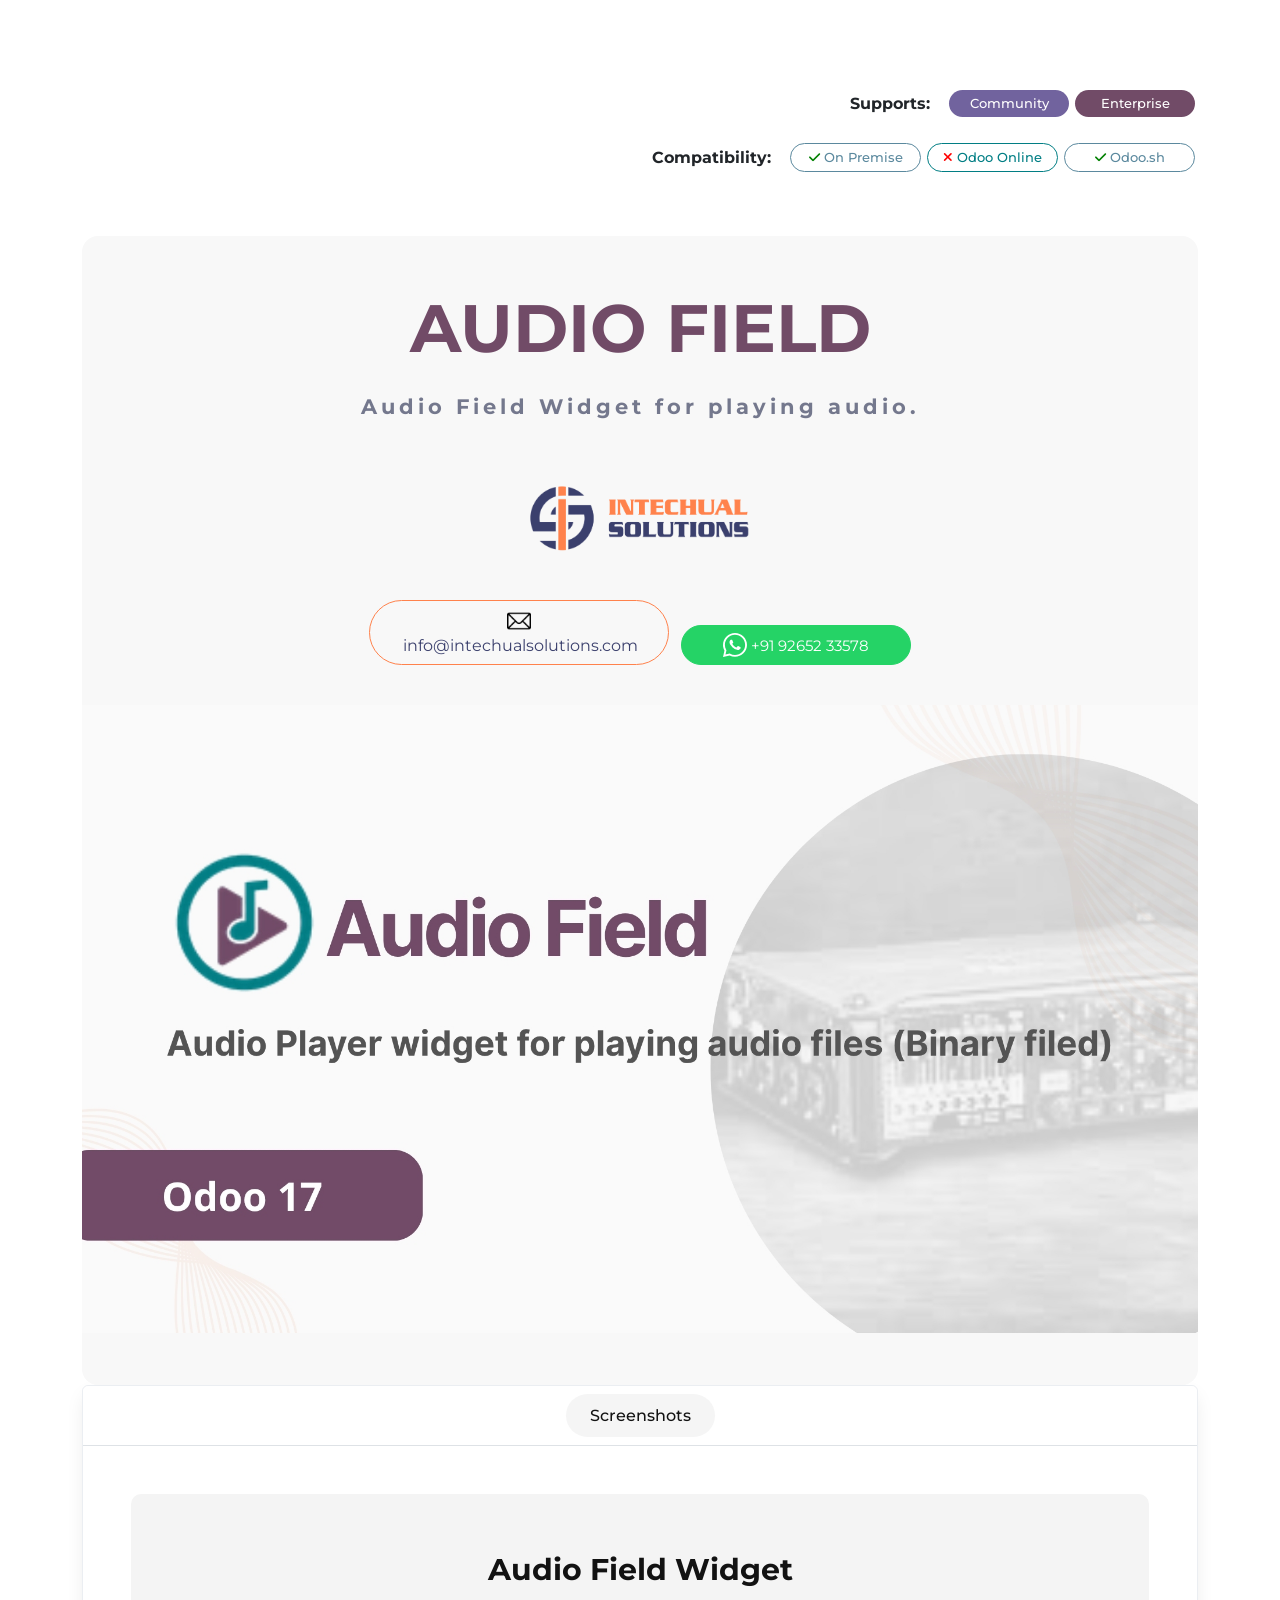
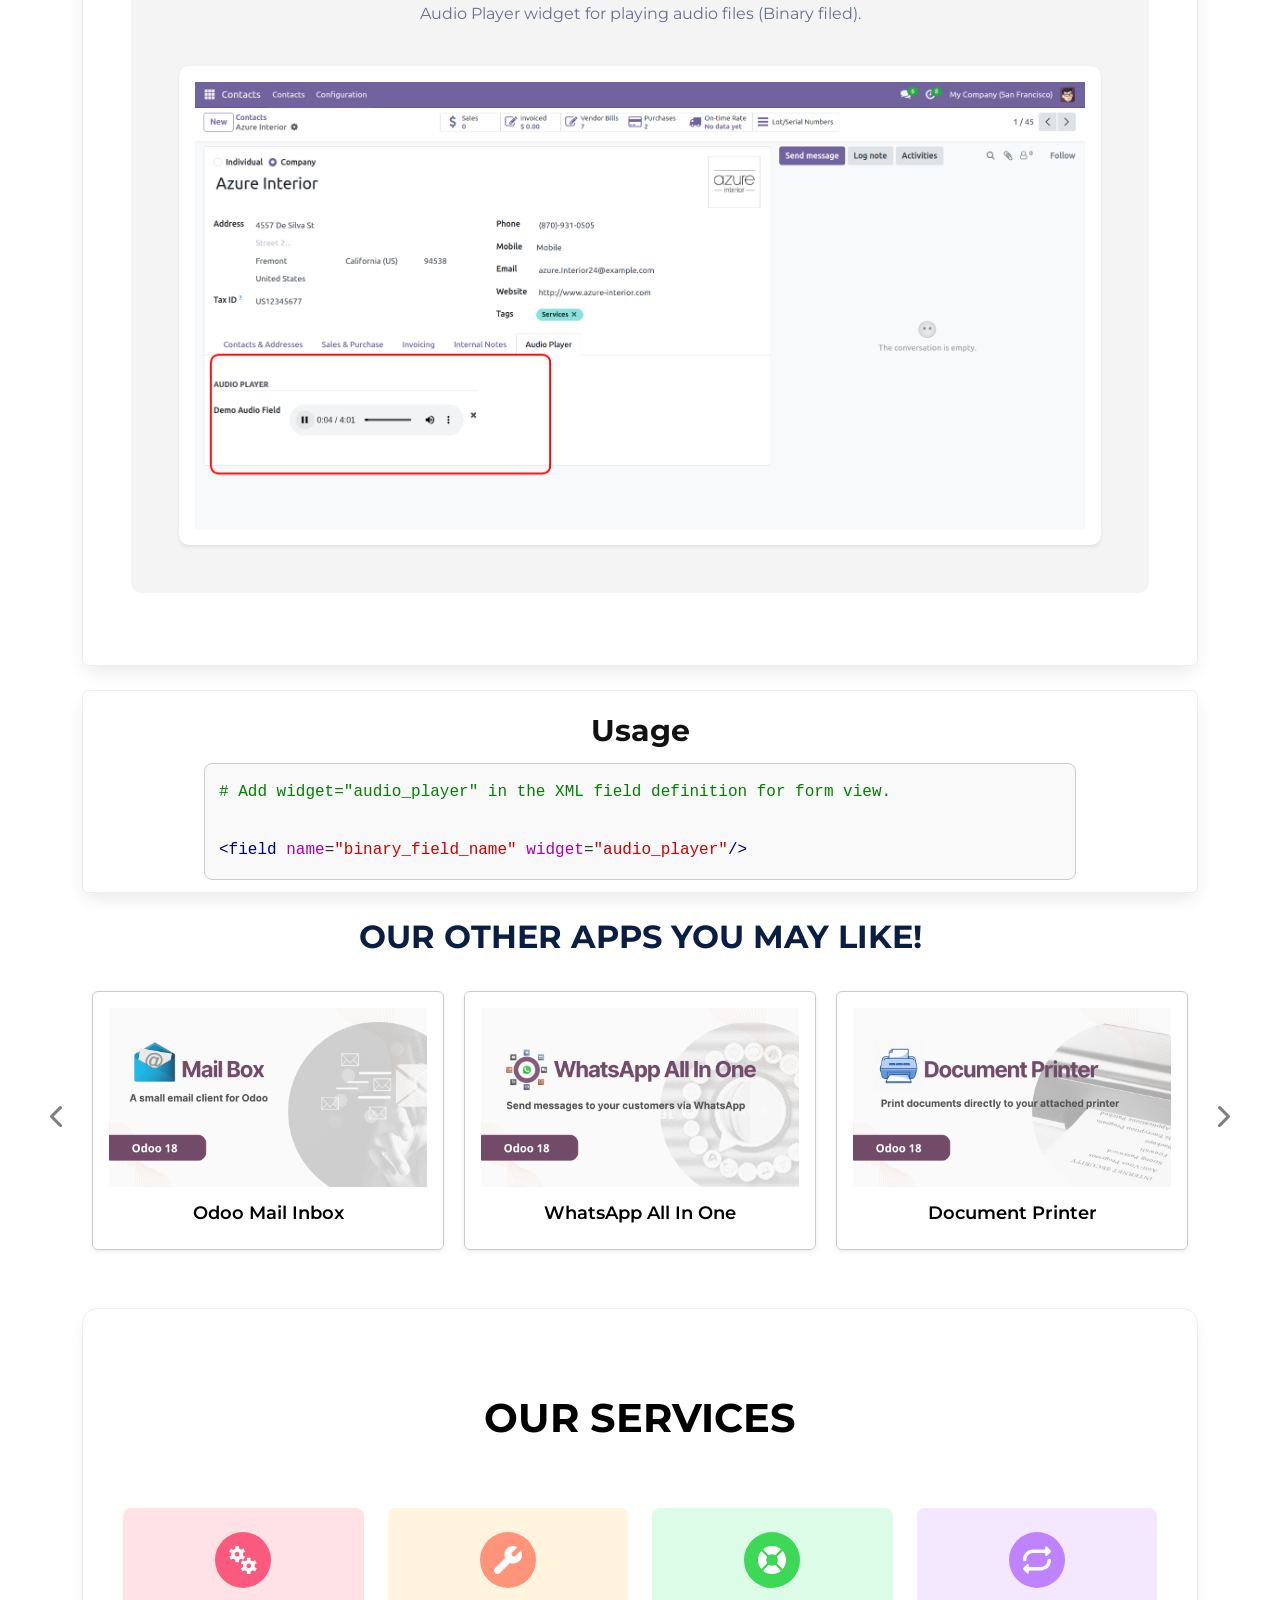
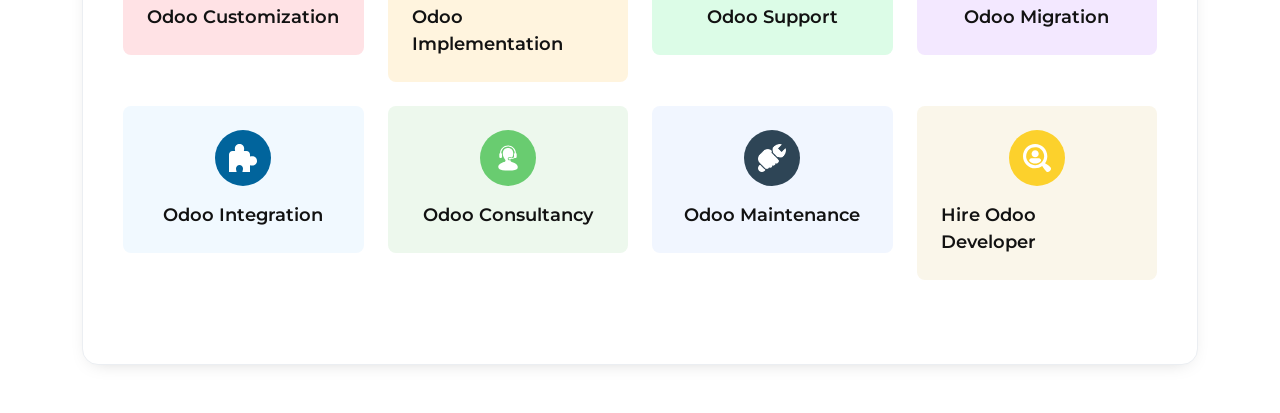
<file: custom_addons/audio_field_is/static/description/index.html>
<!DOCTYPE html>
<html lang="en">
<head>
    <meta charset="UTF-8"/>
    <meta name="viewport" content="width=device-width, initial-scale=1.0"/>
    <title>Audio Field</title>
    <link href="https://cdn.jsdelivr.net/npm/bootstrap@5.0.2/dist/css/bootstrap.min.css"
          rel="stylesheet"/>
    <link rel="preconnect" href="https://fonts.googleapis.com">
    <link rel="preconnect" href="https://fonts.gstatic.com" crossorigin>
    <link href="https://fonts.googleapis.com/css2?family=Montserrat:ital,wght@0,100..900;1,100..900&display=swap"
          rel="stylesheet">
    <link rel="stylesheet"
          href="https://cdnjs.cloudflare.com/ajax/libs/font-awesome/6.6.0/css/all.min.css"/>
    <link rel="stylesheet"
          href="https://cdnjs.cloudflare.com/ajax/libs/OwlCarousel2/2.3.4/assets/owl.carousel.min.css"/>
    <style>
        :root {
          --primary-color: #ff824c;
          --bg-white: #fff;
          --text-color: #121212;
          --text-color-light: #64728f;
        }

        body {
          font-family: "Montserrat", sans-serif;
        }

        .nav-tabs .nav-item.show .nav-link,
        .nav-tabs .nav-link.active {
          color: var(--text-color);
          font-family: Montserrat;
          font-size: 16px !important;
          font-weight: 500 !important;
          border-radius: 30px;
          line-height: normal;
          text-transform: capitalize;
          background-color: #F5F5F5;
          border: none;
          margin-bottom: 0;
          padding: 12px 24px;
        }

        .nav-tabs .nav-link:focus,
        .nav-tabs .nav-link:hover {
          border-color: transparent;
          isolation: isolate;
        }

        .nav-tabs .nav-link:focus-visible {
          border-color: transparent;
          box-shadow: none;
        }

         /* owl-carosel */
      .owl-carousel .owl-nav {
        position: absolute;
        top: 42%;
        width: 100%;
        display: flex;
        justify-content: space-between;
        transform: translateY(-42%);
      }

      .owl-carousel .owl-nav button.owl-prev {
        position: absolute;
        right: -36px;
        font-size: 28px;
        background-color: #e4e4e4;
        border-radius: 20px;
        width: 40px;
        height: 40px;
        display: flex;
        justify-content: center;
        align-items: center;
      }

      .owl-carousel .owl-nav button.owl-next {
        position: absolute;
        left: -36px;
        font-size: 28px;
        background-color: #e4e4e4;
        border-radius: 20px;
        width: 40px;
        height: 40px;
        display: flex;
        justify-content: center;
        align-items: center;

      }
    </style>
</head>
<body>
<!-- overview -->
<div class="container">
    <div class="my-5">

        <div class="tab-content" id="myTabContent1">
            <div class="supports my-5 py-3">
                <div class="row justify-content-between">
                    <div class="col-4">
                    </div>
                    <div class="col-6">
                        <div class="row" style="margin-top:10px">
                            <div class="my-3 d-flex align-items-center justify-content-end">
                                <span class="me-3"><b>Supports: </b></span>
                                <div class="text-center"
                                     style="background-color:#71639e !important; font-size:0.8rem !important; color:#fff !important; font-weight:500 !important; padding:4px !important; margin:0 3px !important; border-radius:50px !important; min-width:120px !important">
                                    Community
                                </div>
                                <div class="text-center" style="background-color:#714B67 !important; color:#fff !important; font-size:0.8rem !important; font-weight:500 !important; padding:4px !important; margin:0 3px !important; border-radius:50px !important; min-width:120px !important">
                                    Enterprise
                                </div>
                            </div>
                        </div>
                        <div class="row" style="margin-top:10px">
                            <div class="d-flex align-items-center justify-content-end">
                                <span class="me-3"><b>Compatibility: </b></span>
                                <div class="text-center col"
                                     style="font-size:0.8rem !important; color:#5B899E !important; border:1px solid #5B899E; font-weight:500 !important; padding:4px !important; margin:0 3px !important; border-radius:20px !important; min-width:120px !important">
                                    <i class="fa fa-check" style="color:green"></i> On Premise
                                </div>
                                <div class="text-center col"
                                     style="border:1px solid #017E84; font-size:0.8rem !important; color:#017E84 !important; font-weight:500 !important; padding:4px !important; margin:0 3px !important; border-radius:20px !important; min-width:120px !important">
                                    <i class="fa fa-times" style="color:red"></i> Odoo Online
                                </div>
                                <div class="text-center col"
                                     style="font-size:0.8rem !important; color:#5B899E !important; border:1px solid #5B899E; font-weight:500 !important; padding:4px !important; margin:0 3px !important; border-radius:20px !important; min-width:120px !important">
                                    <i class="fa fa-check" style="color:green"></i> Odoo.sh
                                </div>
                            </div>
                        </div>
                    </div>
                </div>
            </div>
            <div class="tab-pane fade show active" id="home" role="tabpanel"
                 aria-labelledby="home-tab">
                <div class="position-relative"
                     style="border-radius: 16px; background: #f8f8f8; padding: 20px 0;">
                    <div class="row " style="
          padding: 2rem 0rem 0 !important;
        ">
                        <div class="col-lg-12 d-flex flex-column align-items-center">
                            <h1 class="text-center text-uppercase"
                                style="font-size: 67px !important; color: #714B67; font-weight: 900 !important;">
                                <span style="font-weight: bold;color:#714B67;">Audio Field</span>
                            </h1>
                            <p class="my-1 text-center" style="letter-spacing: 4px !important; color: #74788D !important;font-size: 21px;font-weight: bold;padding: 10px;">Audio Field Widget for playing audio.</p>
                        </div>
                        <div class="col-lg-12 d-flex justify-content-center gap-4 align-items-center"
                             style="margin: 3rem 0;">
                            <img src="./assets/icons/is-logo.png"
                                 width="100%" height="auto" style="width: 20%"
                                 class="img-responsive"/>
                        </div>
                        <div class="col-md-12 text-center">
                            <a href="mailto:info@intechualsolutions.com"
                               target="_blank"
                               style="background-color: transparent;border-radius: 35px;
                  font-family: Montserrat;
                  display: inline-block;
                  padding: 7px 33px;
                  border: 1px solid #ff824c;
                  color: #3b406d;
                  text-decoration: none;
                  width: 300px;
                "
                               class="mx-1 mb-2 deep-1 deep_hover">
                                <img class="img"
                                     style="width: 24px"
                                     src="./assets/icons/mail.png"/>
                                <span class="pl-2"
                                      style=" font-size: 16px; vertical-align: middle"
                                >info@intechualsolutions.com</span>
                            </a>
                            <a href="https://wa.me/919265233578"
                               target="_blank"
                               style="
                  background-color: #25D366;
                  font-family: Montserrat;
                  display: inline-block;
                  color: #7f54b3;
                  padding: 7px 33px;
                  border: 1px solid #25D366;
                  border-radius: 35px;
                  text-decoration: none;
                  width: 230px;
                "
                               class="mx-1 mb-2 deep-1 deep_hover">
                                <img
                                        class="img"
                                        style="width: 24px"
                                        src="./assets/icons/whatsapp.svg"
                                />
                                <span
                                        class="pl-2"
                                        style="color: #fff; font-size: 15px; vertical-align: middle"
                                >+91 92652 33578</span>
                            </a>
                        </div>
                        <div class="col-lg-12 d-flex justify-content-center align-items-center" style="margin:2rem 0">
                            <img src="./main_screenshot.jpg" width="100%" height="auto" class="img-responsive">
                        </div>
                    </div>
                </div>

                <!-- Screenshots and other -->
                <div class="mb-4 bg-white"
                     style=" border: 1px solid #EBEEF2; border-radius: 6px; box-shadow: 0px 8px 20px -4px rgba(0, 0, 0, 0.10); border: 1px solid #EBEEF2;">
                    <div>
                        <ul class="nav nav-tabs justify-content-center bg-white py-2" id="myTab" role="tablist" style="border-radius: 6px 6px 0 0;">
                            <li class="nav-item">
                                <a aria-controls="overview"
                                   class="nav-link active" data-bs-toggle="tab"
                                   href="#overview" id="screenshot-tab" role="tab"
                                   style="color:#121212; font-weight:500; font-size:16px">
                                    Screenshots</a>
                            </li>
                        </ul>
                    </div>
                    <div class="tab-content p-md-5 p-2 py-3" id="myTabContent">
                        <div aria-labelledby="screenshot-tab"
                             class="tab-pane fade show active" id="overview"
                             role="tabpanel">
                            <div class="position-relative mb-4"
                                 style="border-radius:10px; background-color:#f4f4f4">
                                <div class="p-md-5 p-3 position-relative">
                                    <div class="row">
                                        <div class="col-md-12">
                                            <h1 style="font-weight:bold; font-size:calc(1.1rem + 1vw); line-height:120%; text-align:center; text-transform:capitalize; font-size: 40px; font-weight: 700;">
                                                <span style="color:#121212; font-size:calc(1.1rem + 1vw)">Audio Field Widget</span>
                                            </h1>
                                        </div>
                                        <div class="col-md-12 mb-4">
                                            <p style="font-weight:400; font-size:16px; line-height:150%; text-align:center; color:var(--text-color-light)">Audio Player widget for playing audio files (Binary filed).
                                            </p>
                                        </div>
                                        <div class="col-md-12 text-center">
                                            <div class="d-inline-block p-3 shadow-sm"
                                                 style="background-color:#fff; border-radius:10px">
                                                <img alt="" class="img-fluid"
                                                     loading="lazy"
                                                     src="./assets/screenshots/audio_player.png"
                                                     style="min-height: 1px;">
                                            </div>
                                        </div>
                                    </div>
                                </div>
                            </div>
                        </div>
                        <div aria-labelledby="faq-tab"
                             class="tab-pane fade show" id="faq"
                             role="tabpanel">
                            <div class="row"
                                 style=" background-color:#fff !important">
                                <div class="col-lg-12 d-flex flex-column align-items-center">
                                    <h1 class="text-center text-uppercase"
                                        style="font-family:Montserrat, 'sans-serif' !important; font-size:40px !important; color:#791d97; font-weight:900 !important">
                                        <span style="color:#ff824c">FAQ </span>
                                        <sup>
                                        </sup>
                                    </h1>
                                </div>
                            </div>
                        </div>
                    </div>
                </div>
                <div class="mb-4 bg-white"
                     style=" border: 1px solid #EBEEF2; border-radius: 6px; box-shadow: 0px 8px 20px -4px rgba(0, 0, 0, 0.10); border: 1px solid #EBEEF2; padding: 12px">
                    <h1 style="font-weight:bold; font-size:calc(1.1rem + 1vw); line-height:120%; text-align:center; text-transform:capitalize; font-size: 40px;
                          font-weight: 700;">
                          <span style="color:#121212; font-size:calc(1.1rem + 1vw)">Usage</span>
                    </h1>
                    <div style="margin-left: 10%;margin-right: 10%;">
                        <div style="font-family: monospace; background: #f9f9f9; color: #333; padding: 14px; border-radius: 8px; line-height: 1.8; border: 1px solid #ccc;">
                            <span style="color: #008000;"># Add widget="audio_player" in the XML field definition for form view.</span><br><br>
                            <span style="color: #000080;">&lt;field</span> <span style="color: #aa00aa;">name</span>=<span style="color: #cc0000;">"binary_field_name"</span> <span style="color: #aa00aa;">widget</span>=<span style="color: #cc0000;">"audio_player"</span><span style="color: #000080;">/&gt;</span><br>
                        </div>
                    </div>
                </div>

                <!-- Other Apps -->
                <section class="oe_container mt32">
                    <h2 style="color: #091E42;font-family: &quot;Montserrat&quot;;text-align: center;margin: 25px auto;text-transform: uppercase;"
                        class="oe_slogan">
                        <b>Our other apps you may like!</b>
                    </h2>
                    <div id="demo" class="row carousel slide mt64 mb32" data-bs-ride="carousel">
                        <!-- The slideshow -->
                        <div class="carousel-inner">
                            <div class="carousel-item active">
                                <div class="col-xs-12 col-sm-4 col-md-4 mb16 mt16" style="float: left; padding: 10px;">
                                    <a href="https://apps.odoo.com/apps/modules/18.0/is_mail_inbox"
                                       target="_blank"
                                       style="color: #000; text-decoration: none;">
                                        <div style="border-radius: 6px; padding: 16px; border: 1px solid #cbcbcb;"
                                             class="shadow-sm">
                                            <img class="img img-responsive center-block" style=" max-width: 100%;"
                                                 src="./assets/modules/Mail_Box.jpg"/>
                                            <h4 class="mt0 text-truncate"
                                                style="text-align:center;width:100&#37; margin-bottom: 8px; font-weight: 600; padding-top: 16px; text-decoration:none;font-size: 18px; padding-bottom: 8px; margin-bottom: 0px">
                                                Odoo Mail Inbox
                                            </h4>
                                        </div>
                                    </a>
                                </div>
                                <div class="col-xs-12 col-sm-4 col-md-4 mb16 mt16" style="float: left; padding: 10px;">
                                    <a href="https://apps.odoo.com/apps/modules/18.0/whatsapp_all_in_one"
                                       target="_blank"
                                       style="color: #000; text-decoration: none;">
                                        <div style="border-radius: 6px; padding: 16px; border: 1px solid #cbcbcb;"
                                             class="shadow-sm">
                                            <img class="img img-responsive center-block" style=" max-width: 100%;"
                                                 src="./assets/modules/Whatsapp_All_in_One.jpg"/>
                                            <h4 class="mt0 text-truncate"
                                                style="text-align:center;width:100&#37; margin-bottom: 8px; font-weight: 600; padding-top: 16px; text-decoration:none;font-size: 18px; padding-bottom: 8px; margin-bottom: 0px">
                                                WhatsApp All In One
                                            </h4>
                                        </div>
                                    </a>
                                </div>
                                <div class="col-xs-12 col-sm-4 col-md-4 mb16 mt16" style="float: left; padding: 10px;">
                                    <a href="https://apps.odoo.com/apps/modules/18.0/document_printer"
                                       target="_blank"
                                       style="color: #000; text-decoration: none;">
                                        <div style="border-radius: 6px; padding: 16px; border: 1px solid #cbcbcb;"
                                             class="shadow-sm">
                                            <img class="img img-responsive center-block" style=" max-width: 100%;"
                                                 src="./assets/modules/Document_Printer_18.jpg"/>
                                            <h4 class="mt0 text-truncate"
                                                style="text-align:center;width:100&#37; margin-bottom: 8px; font-weight: 600; padding-top: 16px; text-decoration:none;font-size: 18px; padding-bottom: 8px; margin-bottom: 0px">
                                                    Document Printer
                                            </h4>
                                        </div>
                                    </a>
                                </div>
                            </div>
                            <div class="carousel-item">
                                <div class="col-xs-12 col-sm-4 col-md-4 mb16 mt16" style="float: left; padding: 10px;">
                                    <a href="https://apps.odoo.com/apps/modules/18.0/whatsapp_integration"
                                       target="_blank" style="color: #000; text-decoration: none;">
                                        <div style="border-radius: 6px;padding: 16px; border: 1px solid #cbcbcb;"
                                             class="shadow-sm">
                                            <img class="img img-responsive center-block" style=" max-width: 100%;"
                                                 src="./assets/modules/WhatsApp_Integration_18.jpg"/>
                                            <h4 class="mt0 text-truncate"
                                                style="text-align:center;width:100&#37; margin-bottom: 8px; font-weight: 600; padding-top: 16px; text-decoration:none;font-size: 18px; padding-bottom: 8px; margin-bottom: 0px">
                                                WhatsApp Integration
                                            </h4>
                                        </div>
                                    </a>
                                </div>
                                <div class="col-xs-12 col-sm-4 col-md-4 mb16 mt16" style="float: left; padding: 10px;">
                                    <a href="https://apps.odoo.com/apps/modules/18.0/is_odoo_whitelabel"
                                       target="_blank"
                                       style="color: #000; text-decoration: none;">
                                        <div style="border-radius: 6px; padding: 16px; border: 1px solid #cbcbcb;"
                                             class="shadow-sm">
                                            <img class="img img-responsive center-block" style=" max-width: 100%;"
                                                 src="./assets/modules/Odoo_White_Label.jpg"/>
                                            <h4 class="mt0 text-truncate"
                                                style="text-align:center;width:100&#37; margin-bottom: 8px; font-weight: 600; padding-top: 16px; text-decoration:none;font-size: 18px; padding-bottom: 8px; margin-bottom: 0px">
                                                Odoo White Label
                                            </h4>
                                        </div>
                                    </a>
                                </div>
                                <div class="col-xs-12 col-sm-4 col-md-4 mb16 mt16" style="float: left; padding: 10px;">
                                    <a href="https://apps.odoo.com/apps/modules/16.0/payment_smartpay"
                                       target="_blank"
                                       style="color: #000; text-decoration: none;">
                                        <div style="border-radius: 6px; padding: 16px; border: 1px solid #cbcbcb;"
                                             class="shadow-sm">
                                            <img class="img img-responsive center-block" style=" max-width: 100%;"
                                                 src="./assets/modules/Payment_SmartPay.jpg"/>
                                            <h4 class="mt0 text-truncate"
                                                style="text-align:center;width:100&#37; margin-bottom: 8px; font-weight: 600; padding-top: 16px; text-decoration:none;font-size: 18px; padding-bottom: 8px; margin-bottom: 0px">
                                                Payment SmartPay - Bank Muscat
                                            </h4>
                                        </div>
                                    </a>
                                </div>
                            </div>
                        </div>
                        <!-- Left and right controls -->
                        <a class="carousel-control-prev" href="#demo" data-bs-slide="prev"
                           style="margin-left: -30px;width: 35px;color: #000;">
                        <span class="carousel-control-prev-icon">
        <i class="fa fa-chevron-left" style="font-size:24px"></i>
      </span>
                        </a>
                        <a class="carousel-control-next" href="#demo" data-bs-slide="next"
                           style="margin-right: -30px;width: 35px;color: #000;">
                        <span class="carousel-control-next-icon">
        <i class="fa fa-chevron-right" style="font-size:24px"></i>
      </span>
                        </a>
                    </div>
                </section>

                <!--  -->

                <!-- service-section -->

                <section id="services" class="mt-5" style="border-radius: 16px;
                                                            border: 1px solid #EBEEF2;
                                                            background: var(--Neutral-N0, #FFF);
                                                            padding: 60px 40px;
                                                            box-shadow: 0px 5px 20px -11px rgba(0, 0, 0, 0.25);">
                    <div class="text-center mt-4"><h3 class="mb-0" style="color: #000;
                                                                  text-align: center;
                                                                  font-family: Montserrat;
                                                                  font-size: 40px;
                                                                  font-style: normal;
                                                                  font-weight: 700;
                                                                  line-height: normal;
                                                                  text-transform: uppercase;
                                                                  padding-bottom: 50px;">
                        Our Services</h3></div>
                    <div class="row mt-3">
                        <div class="col-lg-3 col-sm-12 mb-3">
                            <a href="https://intechualsolutions.com"
                               style="text-decoration:none">
                                <div class="btn-lg btn-block p-4 mb-2 d-flex flex-column justify-content-center align-items-center"
                                     style="font-size:25px; font-weight:bold;background-color:#FFE2E5; margin:auto; gap: 16px; border-radius: 8px;">
                                    <div class="d-flex justify-content-center align-items-center"
                                         style="background-color:#FA5A7D; border-radius:50%; height:56px; width:56px">
                                        <img src="./assets/icons/gear.svg"
                                             class="img-responsive"
                                             height="28px" width="28px">
                                    </div>
                                    <span style="font-size: 18px;
                                  color: var(--text-color);
                                  font-weight: 600;"> Odoo Customization</span>
                                </div>
                            </a>
                        </div>
                        <div class="col-lg-3 col-sm-12 mb-3">
                            <a href="https://intechualsolutions.com" style="text-decoration:none">
                                <div class="btn-lg btn-block p-4 mb-2 d-flex flex-column justify-content-center align-items-center"
                                     style="font-size:25px; font-weight:bold;background-color:#FFF4DE; margin:auto; gap: 16px; border-radius: 8px;">
                                    <div class="d-flex justify-content-center align-items-center"
                                         style="background-color:#FF947A; border-radius:50%; height:56px; width:56px">
                                        <img src="./assets/icons/wrench-icon.svg"
                                             class="img-responsive"
                                             height="28px" width="28px">
                                    </div>
                                    <span style="font-size: 18px;
                    color: var(--text-color);
                    font-weight: 600;"> Odoo Implementation</span>
                                </div>
                            </a>
                        </div>
                        <div class="col-lg-3 col-sm-12 mb-3">
                            <a href="https://intechualsolutions.com" style="text-decoration:none">
                                <div class="btn-lg btn-block p-4 mb-2 d-flex flex-column justify-content-center align-items-center"
                                     style="font-size:25px; font-weight:bold;background-color:#DCFCE7; margin:auto; gap: 16px; border-radius: 8px;">
                                    <div class="d-flex justify-content-center align-items-center"
                                         style="background-color:#3CD856; border-radius:50%; height:56px; width:56px">
                                        <img src="./assets/icons/life-ring-icon.svg"
                                             class="img-responsive"
                                             height="28px" width="28px">
                                    </div>
                                    <span style="font-size: 18px;
                  color: var(--text-color);
                  font-weight: 600;">Odoo Support</span>
                                </div>
                            </a>
                        </div>
                        <div class="col-lg-3 col-sm-12 mb-3">
                            <a href="https://intechualsolutions.com" style="text-decoration:none">
                                <div class="btn-lg btn-block p-4 mb-2 d-flex flex-column justify-content-center align-items-center"
                                     style="font-size:25px; font-weight:bold;background-color:#F3E8FF; margin:auto; gap: 16px; border-radius: 8px;">
                                    <div class="d-flex justify-content-center align-items-center"
                                         style="background-color:#BF83FF; border-radius:50%; height:56px; width:56px">
                                        <img src="./assets/icons/arrows-repeat.svg"
                                             class="img-responsive"
                                             height="28px" width="28px">
                                    </div>
                                    <span style="font-size: 18px;
                color: var(--text-color);
                font-weight: 600;">Odoo Migration</span>
                                </div>
                            </a>
                        </div>
                        <div class="col-lg-3 col-sm-12 mb-3">
                            <a href="https://intechualsolutions.com" style="text-decoration:none">
                                <div class="btn-lg btn-block p-4 mb-2 d-flex flex-column justify-content-center align-items-center"
                                     style="font-size:25px; font-weight:bold;background-color:#F1F9FF; margin:auto; gap: 16px; border-radius: 8px;">
                                    <div class="d-flex justify-content-center align-items-center"
                                         style="background-color:#01649C; border-radius:50%; height:56px; width:56px">
                                        <img src="./assets/icons/puzzle-piece-icon.svg"
                                             class="img-responsive"
                                             height="28px" width="28px">
                                    </div>
                                    <span style="font-size: 18px;
              color: var(--text-color);
              font-weight: 600;">Odoo Integration</span>
                                </div>
                            </a>
                        </div>
                        <div class="col-lg-3 col-sm-12 mb-3">
                            <a href="https://intechualsolutions.com" style="text-decoration:none">
                                <div class="btn-lg btn-block p-4 mb-2 d-flex flex-column justify-content-center align-items-center"
                                     style="font-size:25px; font-weight:bold;background-color:#EDF8ED; margin:auto; gap: 16px; border-radius: 8px;">

                                    <div class="d-flex justify-content-center align-items-center"
                                         style="background-color:#69CC70; border-radius:50%; height:56px; width:56px">
                                        <img src="./assets/icons/odoo-consultancy.svg"
                                             class="img-responsive"
                                             height="28px" width="28px">
                                    </div>
                                    <span style="font-size: 18px;
            color: var(--text-color);
            font-weight: 600;">Odoo Consultancy</span>
                                </div>
                            </a>
                        </div>
                        <div class="col-lg-3 col-sm-12 mb-3">
                            <a href="https://intechualsolutions.com"
                               style="text-decoration:none">
                                <div class="btn-lg btn-block p-4 mb-2 d-flex flex-column justify-content-center align-items-center"
                                     style="font-size:25px; font-weight:bold;background-color:#F1F6FF; margin:auto; gap: 16px; border-radius: 8px;">

                                    <div class="d-flex justify-content-center align-items-center"
                                         style="background-color:#2E4556; border-radius:50%; height:56px; width:56px">
                                        <img src="./assets/icons/maintenance.png"
                                             class="img-responsive"
                                             height="28px" width="28px">
                                    </div>
                                    <span style="font-size: 18px;
          color: var(--text-color);
          font-weight: 600;">Odoo Maintenance</span>
                                </div>
                            </a>
                        </div>
                        <div class="col-lg-3 col-sm-12 mb-3">
                            <a href="https://intechualsolutions.com/contact.php" style="text-decoration:none">
                                <div class="btn-lg btn-block p-4 mb-2 d-flex flex-column justify-content-center align-items-center"
                                     style="font-size:25px; font-weight:bold;background-color:#FAF6EA; margin:auto; gap: 16px; border-radius: 8px;">

                                    <div class="d-flex justify-content-center align-items-center"
                                         style="background-color:#FCD12C; border-radius:50%; height:56px; width:56px">
                                        <img src="./assets/icons/hire-odoo.svg"
                                             class="img-responsive"
                                             height="28px" width="28px">
                                    </div>
                                    <span style="font-size: 18px;
          color: var(--text-color);
          font-weight: 600;">Hire Odoo Developer</span>
                                </div>
                            </a>
                        </div>
                    </div>
                </section>


            </div>

            <!-- licence -->
            <div class="tab-pane fade" id="profile" role="tabpanel"
                 aria-labelledby="profile-tab">
                <div class="px-5">
                    ....
                </div>
            </div>
            <!--  -->
        </div>
        <!--  -->
    </div>
</div>
</body>
<script src="https://cdn.jsdelivr.net/npm/bootstrap@5.0.2/dist/js/bootstrap.bundle.min.js"></script>
<script src="https://cdnjs.cloudflare.com/ajax/libs/jquery/3.7.1/jquery.min.js"
        integrity="sha512-v2CJ7UaYy4JwqLDIrZUI/4hqeoQieOmAZNXBeQyjo21dadnwR+8ZaIJVT8EE2iyI61OV8e6M8PP2/4hpQINQ/g=="
        crossorigin="anonymous" referrerpolicy="no-referrer"></script>
<script src="https://cdnjs.cloudflare.com/ajax/libs/OwlCarousel2/2.3.4/owl.carousel.min.js"></script>
<script>
    $('.owl-carousel').owlCarousel({
     rtl:true,
     loop:true,
     margin:10,
     nav:true,
     responsive:{
         0:{
             items:1
         },
         600:{
             items:3
         },
         1000:{
             items:3
         }
     }
   })
</script>

</html>
</file>
